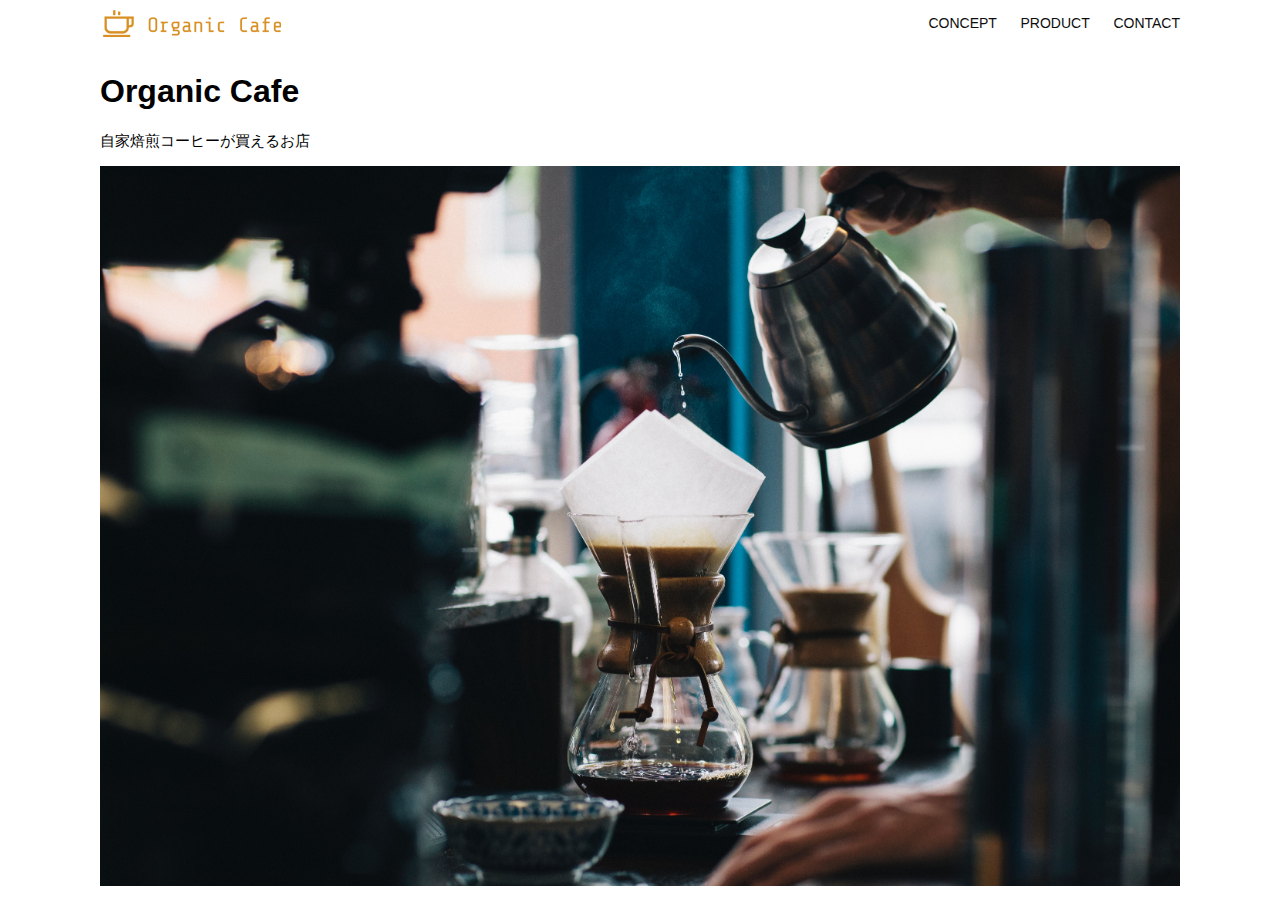
<file: kadai_013/index.html>
<!DOCTYPE html>
<html>
  <head>
    <title>Organic Cafe</title>
    <meta charset="UTF-8" />
    <meta
      name="description"
      content="自家焙煎のコーヒーがお家で楽しめるOrganic Cafe"
    />
    <meta name="viewport" content="width=device-width, initial-scale=1.0" />
    <link rel="stylesheet" href="style.css" />
  </head>
  <body>
    <!-- ヘッダー -->
    <header>
      <!-- ロゴ -->
      <a href="index.html" id="logo"
        ><img src="images/logo.png" alt="トップページに戻る"
      /></a>

      <!-- PC用ナビゲーション -->
      <nav id="nav-pc">
        <a href="index.html#concept">CONCEPT</a>
        <a href="index.html#product">PRODUCT</a>
        <a href="index.html#contact">CONTACT</a>
      </nav>

        <!-- スマホ用メニューボタン -->
        <img id="menu-sp" src="images/button-menu.png" alt="ナビゲーションを開く" onclick="document.getElementById('nav-sp').style.display = 'block'">
        <!-- スマホ用ナビゲーション -->
        <nav id="nav-sp">
          <img id="close" src="images/button-close.png" alt="ナビゲーションを閉じる" onclick="document.getElementById('nav-sp').style.display = 'none'">
          <a id="logo-sp" href="index.html" onclick="document.getElementById('nav-sp').style.display = 'none'"><img src="images/logo-sp.png" alt="トップページに戻る"></a>
          <a class="menu" href="index.html#concept" onclick="document.getElementById('nav-sp').style.display = 'none'">CONCEPT</a>
          <a class="menu" href="index.html#product" onclick="document.getElementById('nav-sp').style.display = 'none'">PRODUCT</a>
          <a class="menu" href="index.html#contact" onclick="document.getElementById('nav-sp').style.display = 'none'">CONTACT</a>
        </nav>
      </header>
    <main>
      <article>
        <!-- メインビジュアル -->
        <section id="main-visual">
          <div id="main-message">
            <h1>Organic Cafe</h1>
            <p>自家焙煎コーヒーが買えるお店</p>
          </div>
          <img
            src="images/main-image.jpg"
            alt="コーヒーをハンドドリップで淹れる画像"
          />
        </section>
      </article>
    </main>
  </body>
</html>
</file>
<file: kadai_013/style.css>
/* PC、スマホ共通スタイル */
body {
  font-family: "Source Sans Pro", "Hiragino Kaku Gothic ProN", Meiryo, Arial,
    sans-serif;
}

p {
  font-size: 15px;
}

#main-visual>img {
  width: 100%;
}

/*================
PC用のスタイル 
=================*/
@media screen and (min-width: 768px) {
  /* 横幅設定 */
  body {
    max-width: 1080px;
    min-width: 960px;
    margin: 0 auto 0 auto;
  }

  /* ヘッダー */
  header {
    display: flex;
    justify-content: space-between;
  }

  /* ナビゲーションのレイアウト */
  #nav-pc {
    text-align: right;
    font-size: 14px;
    padding-top: 15px;
  }

  /* ナビゲーションのリンクの装飾設定 */
  #nav-pc>a {
    text-decoration: none;
    margin-left: 20px;
  }

  #nav-pc>a:link {
    color: #0d0d0d;
  }

  #nav-pc>a:visited {
    color: #0d0d0d;
  }

  #nav-pc>a:hover {
    color: #0d0d0d;
    text-decoration: underline;
  }

  #nav-pc>a:active {
    color: #0d0d0d;
  }
  /* SPのナビゲーションを非表示 */
  #menu-sp {
    display: none;
  }
  #nav-sp {
    display: none;
  }
}

/*＝＝＝＝＝＝＝＝
携帯用のスタイル
＝＝＝＝＝＝＝＝＝ */
@media screen and (max-width: 767px) {
  body {
   min-width: 375px;
   margin: 0;
  }

  /* PCのナビゲーションを非表示に */
  #nav-pc {
    display: none;
  }
  
  /*ハンバーガーメニュー */
  #menu-sp {
    float: right;
    padding: 0;
  }

  /* スマホ用ナビゲーション */
  #nav-sp {
    background-color: #ce933e;
    position: absolute;
    left: 0;
    top: 0;
    height: 100%;
    width: 100%;
    display: none;
    z-index: 100;
  }
  /* xボタン */
  #close {
    position: absolute;
    top: 20px;
    right: 20px;
  } 
  /*ナビゲーションメニュー用ロゴ*/
  #logo-sp {
    margin: 80px 0 30px 20px;
  }
  #nav-sp > a {
    display: block;
  }
  #nav-sp > a:link {
    color: #ffffff;
  }
  #nav-sp > a:visited {
    color: #ffffff;
  }
  #nav-sp > a:hover {
    color: #ffffff;
    text-decoration: underline;
  }
  #nav-sp > a:active {
    color: #ffffff;
  }
  #nav-sp > .menu {
    text-decoration: none;
    display: block;
    margin: 0 20px;
    height: 44px;
    font-size: 16px;
    background-image: url("images/arrow.png");
    background-repeat: no-repeat;
    background-position: right top;
  }
}
</file>
